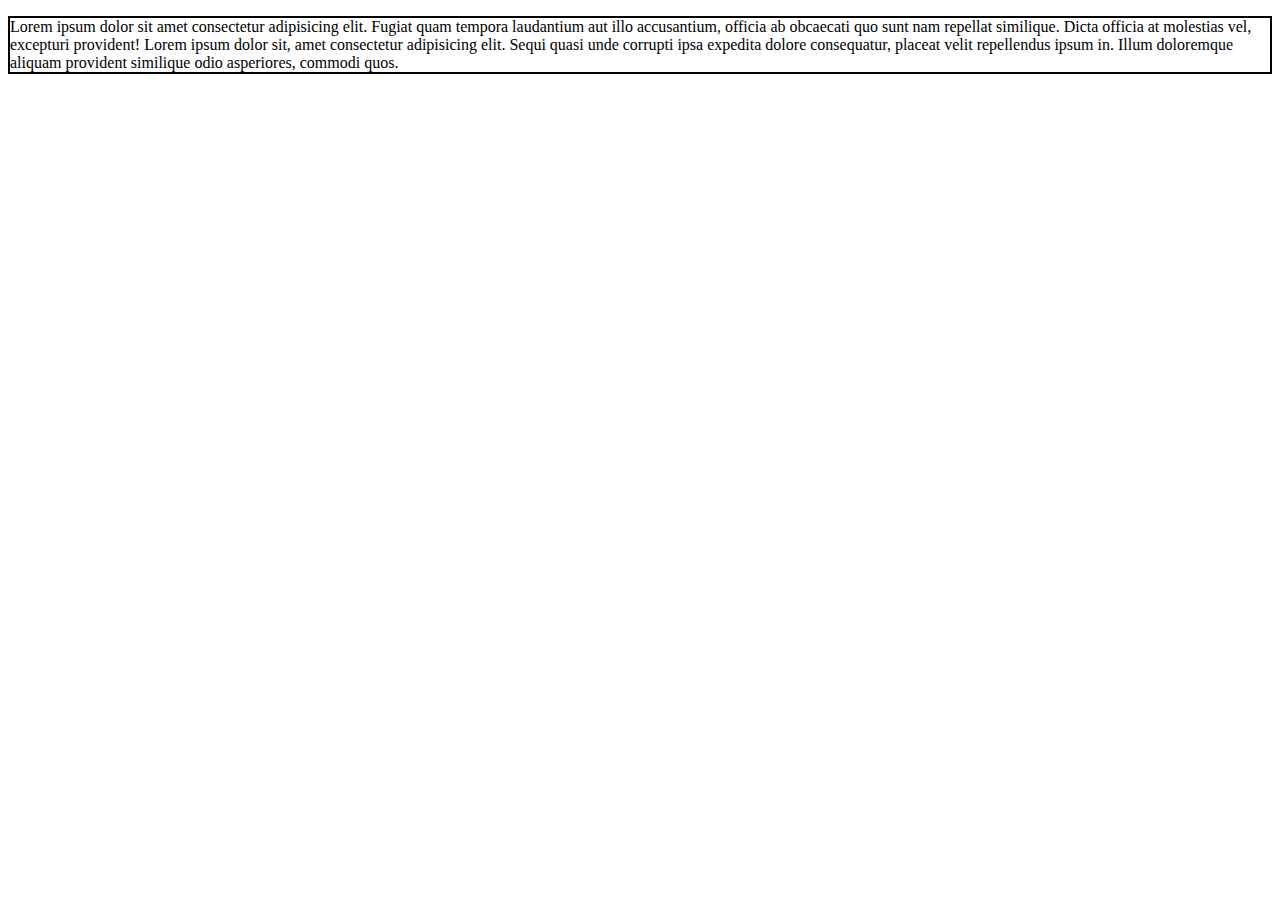
<file: 03-HTML/Day07/index.html>
<!DOCTYPE html>
<html lang="en">
<head>
    <meta charset="UTF-8">
    <meta http-equiv="X-UA-Compatible" content="IE=edge">
    <meta name="viewport" content="width=device-width, initial-scale=1.0">
    <title>Document</title>
    <style>
        #start{
            font-family: fantasy;
            border: 2px solid black;
        }
    </style>
</head>
<body>
    <p id="start">
        Lorem ipsum dolor sit amet consectetur adipisicing elit. Fugiat quam tempora laudantium aut illo accusantium, officia ab obcaecati quo sunt nam repellat similique. Dicta officia at molestias vel, excepturi provident! Lorem ipsum dolor sit, amet consectetur adipisicing elit. Sequi quasi unde corrupti ipsa expedita dolore consequatur, placeat velit repellendus ipsum in. Illum doloremque aliquam provident similique odio asperiores, commodi quos.
    </p>
</body>
</html>
</file>
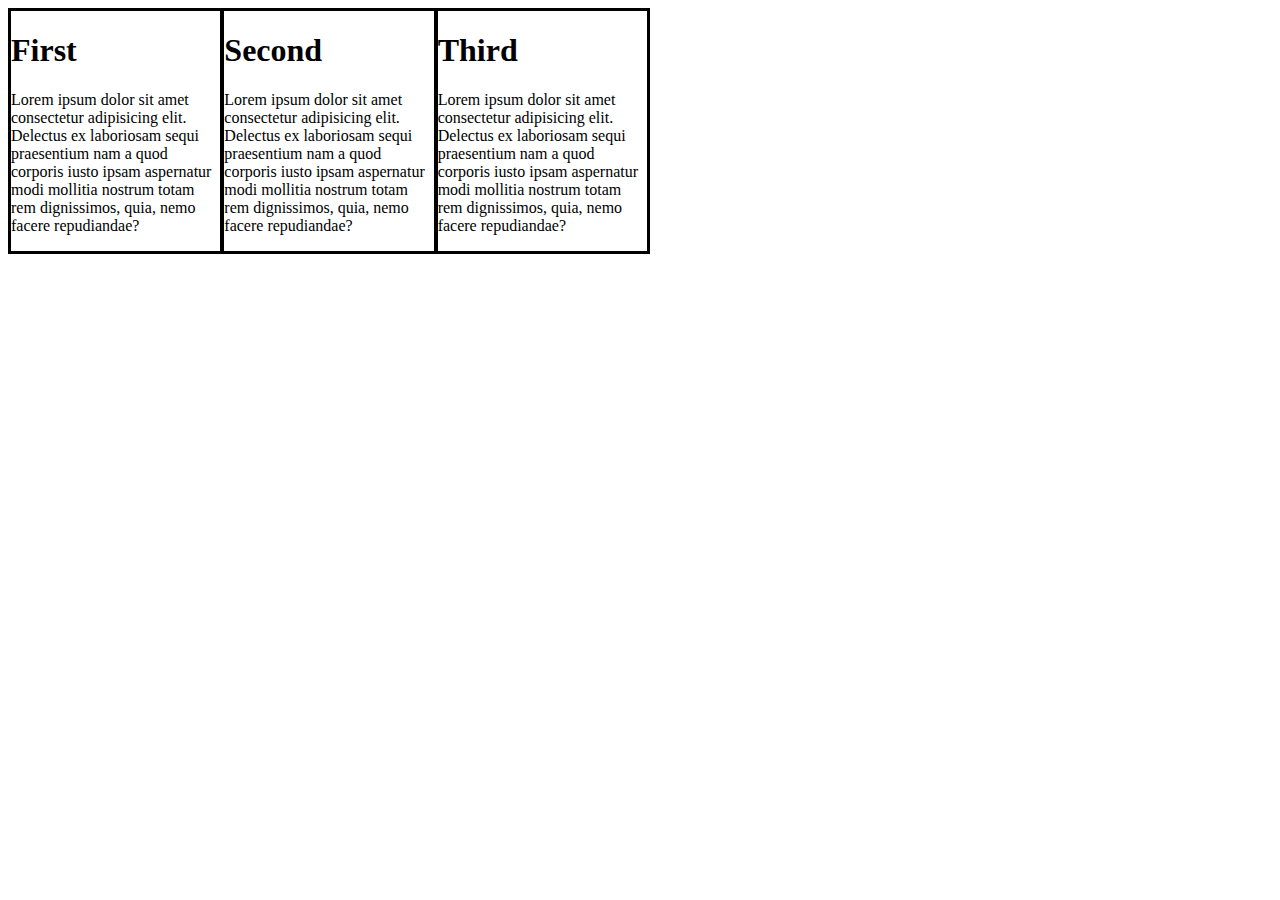
<file: 03-HTML/Day09/index.html>
<!DOCTYPE html>
<html lang="en">
<head>
    <meta charset="UTF-8">
    <meta http-equiv="X-UA-Compatible" content="IE=edge">
    <meta name="viewport" content="width=device-width, initial-scale=1.0">
    <title>Document</title>
    <style>
    section{
            border: 2px solid black;
            /* margin: 10px; */
            
        }
        div{
            border: 1px black solid;
            /* height: 100vh; */
            width: 50vw;
            display: flex;
            
            justify-content: space-between;
            /* align-items: center; */
        }
    </style>
</head>
<body>

    <div>
        <section>
            <h1>First</h1>
            <p>
                Lorem ipsum dolor sit amet consectetur adipisicing elit. Delectus ex laboriosam sequi praesentium nam a quod corporis iusto ipsam aspernatur modi mollitia nostrum totam rem dignissimos, quia, nemo facere repudiandae?
            </p>
        </section>
        <section>
            <h1>Second</h1>
            <p>
                Lorem ipsum dolor sit amet consectetur adipisicing elit. Delectus ex laboriosam sequi praesentium nam a quod corporis iusto ipsam aspernatur modi mollitia nostrum totam rem dignissimos, quia, nemo facere repudiandae?
            </p>
        </section>
        <section>
            <h1>Third</h1>
            <p>
                Lorem ipsum dolor sit amet consectetur adipisicing elit. Delectus ex laboriosam sequi praesentium nam a quod corporis iusto ipsam aspernatur modi mollitia nostrum totam rem dignissimos, quia, nemo facere repudiandae?
            </p>
        </section>
    </div>
</body>
</html>
</file>
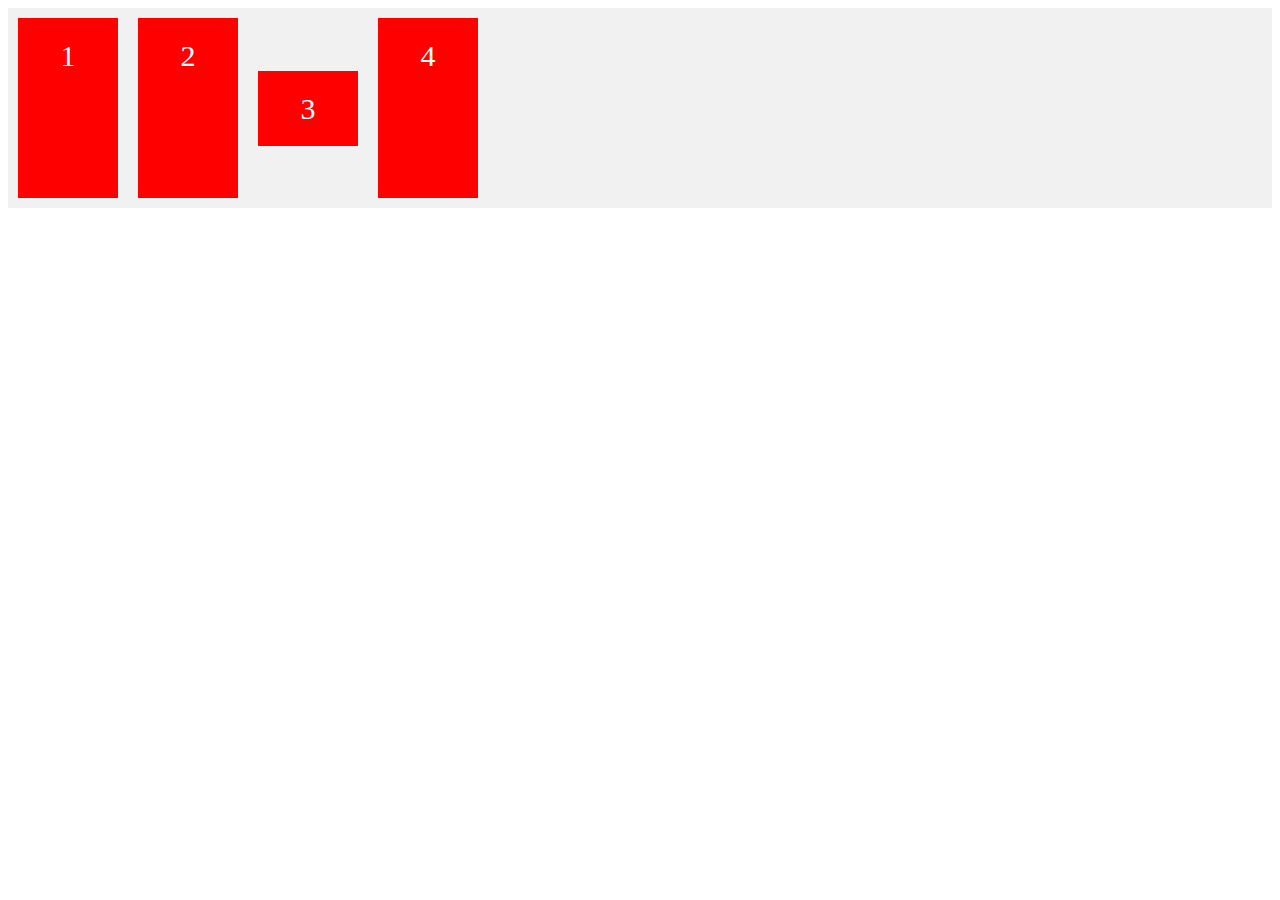
<file: 03-HTML/Day10/index.html>
<!DOCTYPE html>
<html lang="en">
<head>
    <meta charset="UTF-8">
    <meta http-equiv="X-UA-Compatible" content="IE=edge">
    <meta name="viewport" content="width=device-width, initial-scale=1.0">
    <title>Document</title>
    <style>
        .flex-container {
  display: flex;
  height: 200px;
  background-color: #f1f1f1;
}
.flex-container > div {
  background-color: red;
  color: white;
  width: 100px;
  margin: 10px;
  text-align: center;
  line-height: 75px;
  font-size: 30px;
}

    </style>
</head>
<body>
    <div class="flex-container">
        <div>1</div>
        <div>2</div>
        <div style="align-self: center">3</div>
        <div>4</div>
      </div>
</body>
</html>
</file>
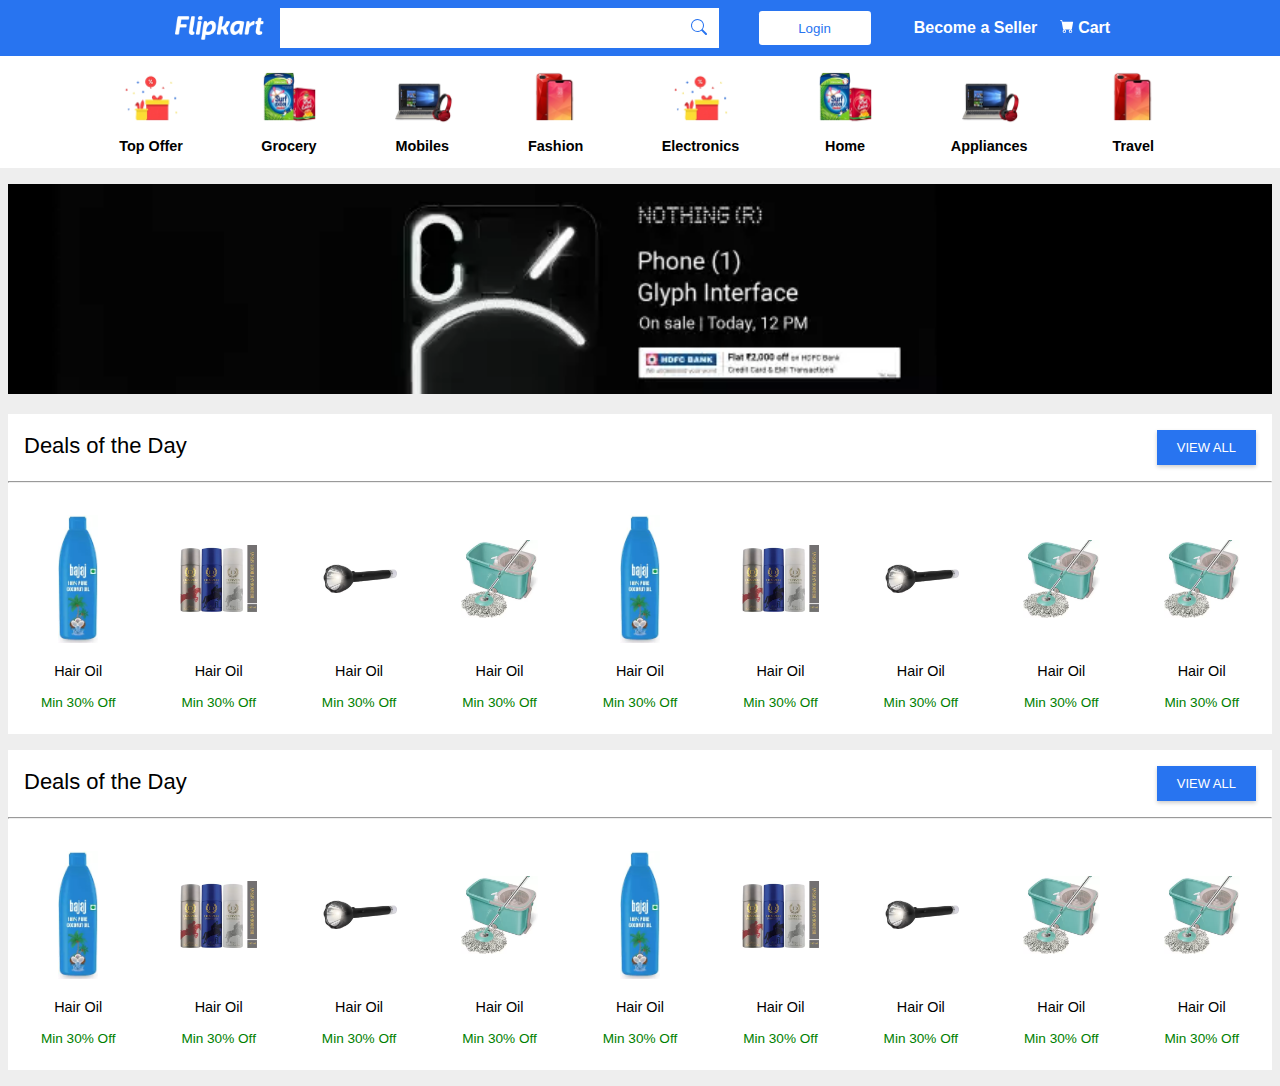
<file: HTML/Frontend Project/index.html>
<!DOCTYPE html>
<html lang="en">
<head>
    <meta charset="UTF-8">
    <meta http-equiv="X-UA-Compatible" content="IE=edge">
    <meta name="viewport" content="width=device-width, initial-scale=1.0">
    <title>Document</title>

    <link rel="stylesheet" href="./style.css" > 
</head>
<body>

    <!-- navbar section -->
    <section>
        <div id="nav">
            <img id="logo" src="./res/flipkart-plus_8d85f4.png">
            <div id="search-bar">
                <input type="text"><button>
                    <svg xmlns="http://www.w3.org/2000/svg" width="16" height="16" fill="#2874f0" class="bi bi-search" viewBox="0 0 16 16">
                        <path d="M11.742 10.344a6.5 6.5 0 1 0-1.397 1.398h-.001c.03.04.062.078.098.115l3.85 3.85a1 1 0 0 0 1.415-1.414l-3.85-3.85a1.007 1.007 0 0 0-.115-.1zM12 6.5a5.5 5.5 0 1 1-11 0 5.5 5.5 0 0 1 11 0z"/>
                    </svg>     
                </button>       
            </div>            
            <button id="login-btn">
                Login
            </button>
            <div id="seller-link" >Become a Seller</div>
            <div id="cart-btn" >
                <svg xmlns="http://www.w3.org/2000/svg" width="14" height="14" fill="currentColor" class="bi bi-cart-fill" viewBox="0 0 16 16">
                    <path d="M0 1.5A.5.5 0 0 1 .5 1H2a.5.5 0 0 1 .485.379L2.89 3H14.5a.5.5 0 0 1 .491.592l-1.5 8A.5.5 0 0 1 13 12H4a.5.5 0 0 1-.491-.408L2.01 3.607 1.61 2H.5a.5.5 0 0 1-.5-.5zM5 12a2 2 0 1 0 0 4 2 2 0 0 0 0-4zm7 0a2 2 0 1 0 0 4 2 2 0 0 0 0-4zm-7 1a1 1 0 1 1 0 2 1 1 0 0 1 0-2zm7 0a1 1 0 1 1 0 2 1 1 0 0 1 0-2z"/>
                  </svg>
               Cart
            </div>
        </div>


    </section>

    <!-- Menu Section -->
    <section>
        <div id="menu">
            <div class="box">
                <img src="./res/menu/f15c02bfeb02d15d.webp">
                <div>Top Offer</div>
            </div>
            <div class="box">
                <img src="./res/menu/29327f40e9c4d26b.webp">
                <div>Grocery</div>
            </div>
            <div class="box">
                <img src="./res/menu/69c6589653afdb9a.webp">
                <div>Mobiles</div>
            </div>
            <div class="box">
                <img src="./res/menu/22fddf3c7da4c4f4.webp">
                <div>Fashion</div>
            </div>
            <div class="box">
                <img src="./res/menu/f15c02bfeb02d15d.webp">
                <div>Electronics</div>
            </div>
            <div class="box">
                <img src="./res/menu/29327f40e9c4d26b.webp">
                <div>Home</div>
            </div>
            <div class="box">
                <img src="./res/menu/69c6589653afdb9a.webp">
                <div>Appliances</div>
            </div>
            <div class="box">
                <img src="./res/menu/22fddf3c7da4c4f4.webp">
                <div>Travel</div>
            </div>
        </div>
    </section>

    <!-- crousel -->
    <section>
        <div id="crousel">
            <img src="./res/4f71ee4baee8097b.webp">
        </div>
    </section>

    <!-- product 1 -->
    <section>
        <div class="products">
            <div class="products-title">
                <div>Deals of the Day</div>
                <button>VIEW ALL</button>
            </div>
            <hr>
            <div class="category-products">
                <div class="product"> 
                        <img  src="./res/products/100-pure-coconut-oil-bajaj-original-imag85gv6fbskv7u.webp">
                        <div class="product-title">Hair Oil</div>
                        <div class="discount"> Min 30% Off</div>
                </div>
                <div class="product"> 
                    <img  src="./res/products/495-sporting-club-rider-goal-victor-pack-of-3-3-deodorant-spray-original-imag4nxsa8trkpyy.webp">
                    <div class="product-title">Hair Oil</div>
                    <div class="discount"> Min 30% Off</div>
                </div>
                <div class="product"> 
                    <img  src="./res/products/bright-light-60w-long-press-for-blinker-torch-new-2in1-900m-long-original-imagy5r2bhph5qzj.webp">
                    <div class="product-title">Hair Oil</div>
                    <div class="discount"> Min 30% Off</div>
                </div>
                <div class="product"> 
                    <img  src="./res/products/art-no-sz-0086-spotzero-by-milton-original-imag9g8zajm2ffjw.webp">
                    <div class="product-title">Hair Oil</div>
                    <div class="discount"> Min 30% Off</div>
                </div>
                <div class="product"> 
                    <img  src="./res/products/100-pure-coconut-oil-bajaj-original-imag85gv6fbskv7u.webp">
                    <div class="product-title">Hair Oil</div>
                    <div class="discount"> Min 30% Off</div>
            </div>
            <div class="product"> 
                <img  src="./res/products/495-sporting-club-rider-goal-victor-pack-of-3-3-deodorant-spray-original-imag4nxsa8trkpyy.webp">
                <div class="product-title">Hair Oil</div>
                <div class="discount"> Min 30% Off</div>
            </div>
            <div class="product"> 
                <img  src="./res/products/bright-light-60w-long-press-for-blinker-torch-new-2in1-900m-long-original-imagy5r2bhph5qzj.webp">
                <div class="product-title">Hair Oil</div>
                <div class="discount"> Min 30% Off</div>
            </div>
            <div class="product"> 
                <img  src="./res/products/art-no-sz-0086-spotzero-by-milton-original-imag9g8zajm2ffjw.webp">
                <div class="product-title">Hair Oil</div>
                <div class="discount"> Min 30% Off</div>
            </div>
            <div class="product"> 
                <img  src="./res/products/art-no-sz-0086-spotzero-by-milton-original-imag9g8zajm2ffjw.webp">
                <div class="product-title">Hair Oil</div>
                <div class="discount"> Min 30% Off</div>
            </div>


            </div>
        </div>
    </section>


        <!-- product 1 -->
        <section>
            <div class="products">
                <div class="products-title">
                    <div>Deals of the Day</div>
                    <button>VIEW ALL</button>
                </div>
                <hr>
                <div class="category-products">
                    <div class="product"> 
                            <img  src="./res/products/100-pure-coconut-oil-bajaj-original-imag85gv6fbskv7u.webp">
                            <div class="product-title">Hair Oil</div>
                            <div class="discount"> Min 30% Off</div>
                    </div>
                    <div class="product"> 
                        <img  src="./res/products/495-sporting-club-rider-goal-victor-pack-of-3-3-deodorant-spray-original-imag4nxsa8trkpyy.webp">
                        <div class="product-title">Hair Oil</div>
                        <div class="discount"> Min 30% Off</div>
                    </div>
                    <div class="product"> 
                        <img  src="./res/products/bright-light-60w-long-press-for-blinker-torch-new-2in1-900m-long-original-imagy5r2bhph5qzj.webp">
                        <div class="product-title">Hair Oil</div>
                        <div class="discount"> Min 30% Off</div>
                    </div>
                    <div class="product"> 
                        <img  src="./res/products/art-no-sz-0086-spotzero-by-milton-original-imag9g8zajm2ffjw.webp">
                        <div class="product-title">Hair Oil</div>
                        <div class="discount"> Min 30% Off</div>
                    </div>
                    <div class="product"> 
                        <img  src="./res/products/100-pure-coconut-oil-bajaj-original-imag85gv6fbskv7u.webp">
                        <div class="product-title">Hair Oil</div>
                        <div class="discount"> Min 30% Off</div>
                </div>
                <div class="product"> 
                    <img  src="./res/products/495-sporting-club-rider-goal-victor-pack-of-3-3-deodorant-spray-original-imag4nxsa8trkpyy.webp">
                    <div class="product-title">Hair Oil</div>
                    <div class="discount"> Min 30% Off</div>
                </div>
                <div class="product"> 
                    <img  src="./res/products/bright-light-60w-long-press-for-blinker-torch-new-2in1-900m-long-original-imagy5r2bhph5qzj.webp">
                    <div class="product-title">Hair Oil</div>
                    <div class="discount"> Min 30% Off</div>
                </div>
                <div class="product"> 
                    <img  src="./res/products/art-no-sz-0086-spotzero-by-milton-original-imag9g8zajm2ffjw.webp">
                    <div class="product-title">Hair Oil</div>
                    <div class="discount"> Min 30% Off</div>
                </div>
                <div class="product"> 
                    <img  src="./res/products/art-no-sz-0086-spotzero-by-milton-original-imag9g8zajm2ffjw.webp">
                    <div class="product-title">Hair Oil</div>
                    <div class="discount"> Min 30% Off</div>
                </div>
    
    
                </div>
            </div>
        </section>
    
    
    

</body>
</html>
</file>
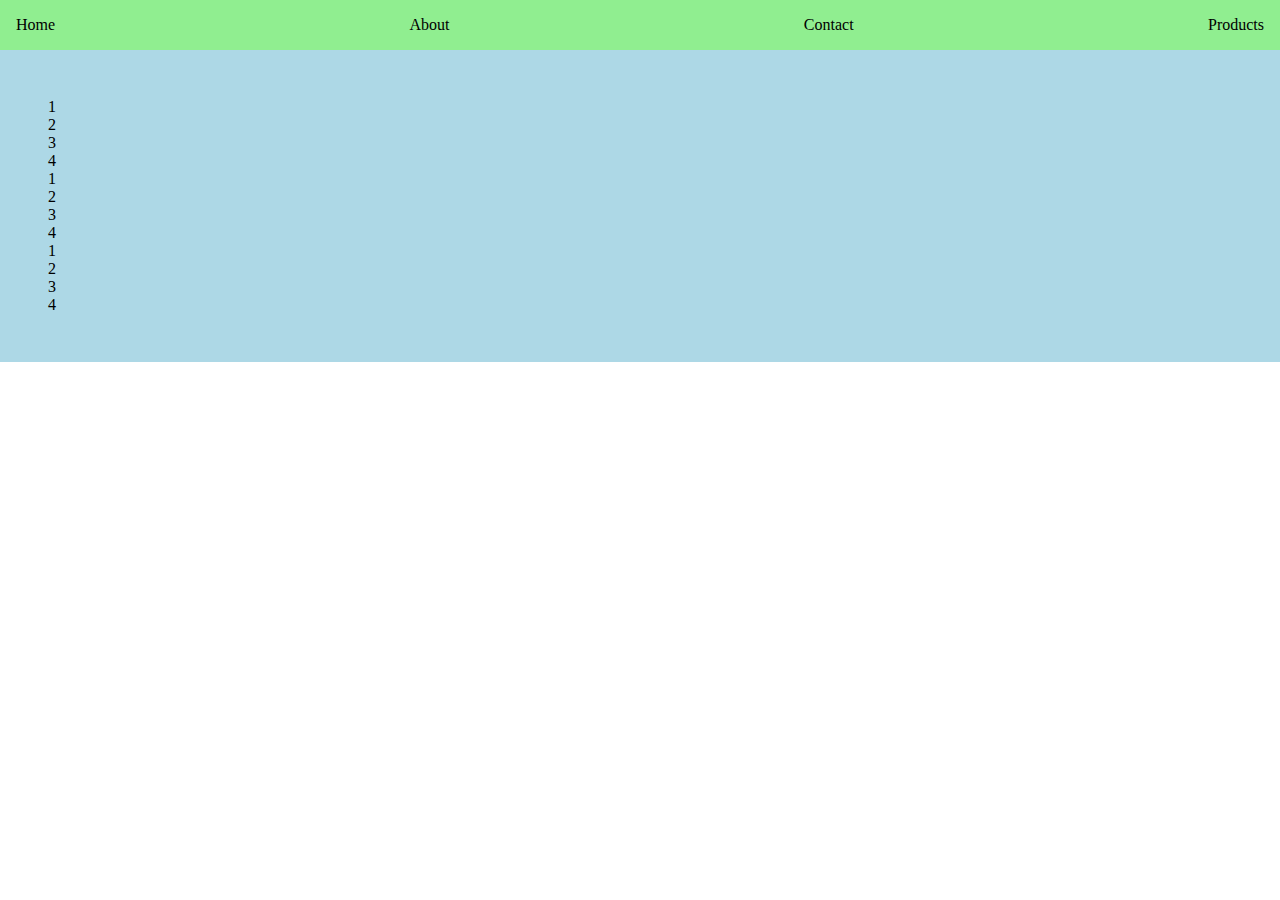
<file: HTML/Class 09/dropdown/index.html>
<!DOCTYPE html>
<html lang="en">
<head>
    <meta charset="UTF-8">
    <meta http-equiv="X-UA-Compatible" content="IE=edge">
    <meta name="viewport" content="width=device-width, initial-scale=1.0">
    <title>Document</title>
    <style>

        * {
            padding:0px;
            margin: 0px;
        }

        ul > li {
            list-style: none;
            display: inline-block;

        }

        ul {
            background-color: lightgreen;
            padding: 1rem;
            display: flex;
            justify-content: space-between;
        }

        ul > li:hover {
            text-decoration: underline;
        }

        .dropdown-menu {
            display: flex;
            justify-content:space-around;
            background-color: lightblue;
            padding: 3rem;
            display:none;
        }

        .dropdown-menu > * >  li {
            list-style: none;
        }
    </style>
</head>
<body>
    <div class="menu">
        <ul>
            <li>Home</li>
            <li>About</li>
            <li>Contact</li>
            <li>Products</li>
        </ul>

        <div class="dropdown-menu">
                <div class="row1">
                    <li>1</li>
                    <li>2</li>
                    <li>3</li>
                    <li>4</li>
                </div>
                <div class="row2">
                    <li>1</li>
                    <li>2</li>
                    <li>3</li>
                    <li>4</li>
                </div>
                <div class="row3">
                    <li>1</li>
                    <li>2</li>
                    <li>3</li>
                    <li>4</li>
                </div>
            </div>
    </div>

</body>

<script type="text/javascript">
    let dropdown = document.querySelector(".dropdown-menu");
    let menu = document.querySelector(".menu");
    
    function showDropdown(){
        dropdown.style.display = "block";
    }
    function hideDropdown(){
        dropdown.style.display = "none";
    }

    menu.onmouseover  = showDropdown;
    menu.onmouseleave = hideDropdown;

</script>


</html>
</file>
<file: HTML/Frontend Project/style.css>
* {
    margin: 0;
    padding: 0;
  }

body {
    background-color: #eee;
    font-family:roboto,sans-serif;
    text-align: center;
}


#nav {
    display: flex;
    background-color: #2874f0;
    justify-content: center;
    height:3.5rem;
    color: white;
}

#nav > * {
    margin-top: 0.5rem;
    margin-bottom: 0.5rem;
}

#logo {
    padding:0.5rem;
    margin:0.5rem 0.5rem 0;
    height: 1.5rem;
}


#search-bar {
    margin-left: 0rem;
    background-color: white;
}

#search-bar > input {
    height: 100%;
    width: 25rem;
    border-radius: 0.2rem;
    border:none;
    background-color:transparent;
}

#search-bar > button {
    height: 100%;
    padding: 0.7rem;
    background-color:transparent;
    border:none;
    color:#2874f0;
}

#login-btn {
    margin-top: 0.7rem;
    margin-bottom: 0.7rem;
    width: 7rem;
    background-color: white;
    margin-left: 2.5rem;
    color: #2874f0;
    border-radius: 0.2rem;
    border: none;
}

#seller-link {
    padding: 0.7rem;
    margin-left: 2rem;
    font-weight: bold;
}

#cart-btn {
    padding: 0.7rem;
    font-weight: bold;
}

#menu {
    height:7rem;
    background-color:white;
    display:flex;
    padding-left: 5rem;
    padding-right: 5rem;
    justify-content: space-around;
}

.box{
    padding: 0.7rem;
}

.box > img{
    height:70%;
}

.box > div{
    margin:0.25rem;
    font-size: 0.9rem;
    font-weight: 650;
}

#crousel > img {
    width: calc(100% - 1rem);
    margin: 1rem 0.5rem 1rem 0.5rem;
}

.products {
    width: calc(100% - 1rem);
    margin: 0rem 0.5rem 1rem 0.5rem;
    height: 20rem;
    background-color:#ffff;
}

.products-title{
    display: flex;
    justify-content: space-between;
    padding:1rem;
}

.products-title > div{
    font-size: 22px;
    line-height: 32px;
    display: inline-block;
    font-weight: 500;
}

.products-title > button {
    background: #2874f0;
    color: #fff;
    box-shadow: 0 2px 4px 0 rgba(0,0,0,.2);
    border: none;
    padding: 10px 20px;
    font-size: 13px;
    font-weight: 500;
}

hr {
    weight:100;
}

.category-products {
    display: flex;
}

.category-products::-webkit-scrollbar {    
    display: none;
}

.product {
    width: 100%;
    padding: 2rem;
  height: 150px;
  width: 150px;
}

.product > img {
    height: 8rem;
    width: 100%;
    object-fit: scale-down;
}

.product-title {
    padding-top: 1rem;
    font-size: 1rem; 
    font-weight: 500;
    font-size: 0.90rem;
}

.discount {
    padding-top: 1rem;
    padding-bottom: 0.5rem;
    color : green;
    font-size: 0.85rem;
}
</file>
